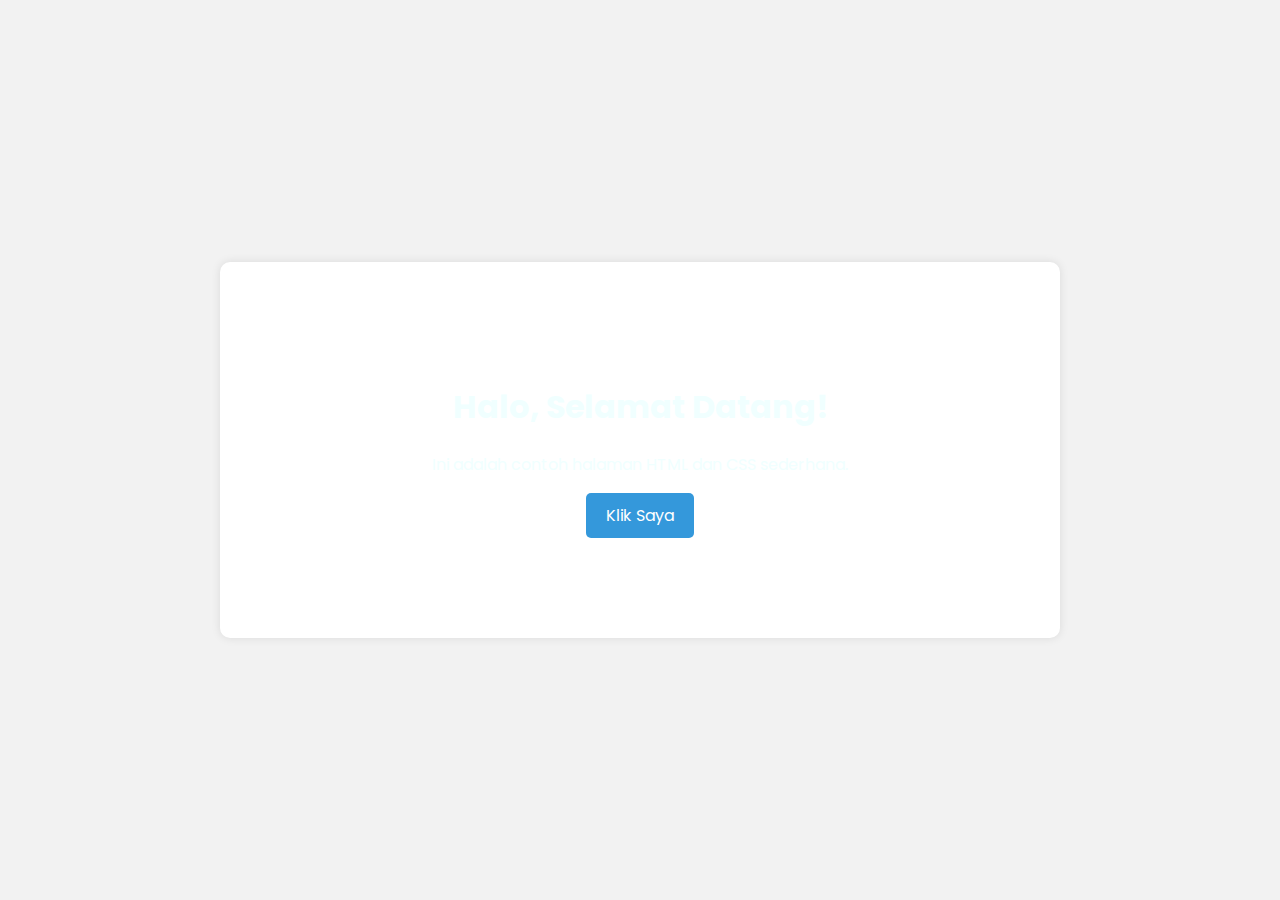
<file: Index.html>
<!DOCTYPE html>
<html lang="id">
<head>
  <meta charset="UTF-8">
  <meta name="viewport" content="width=device-width, initial-scale=1.0">
  <title>Halaman Sederhana</title>
  <link rel="stylesheet" href="style.css">
  <style>
    body {
  font-family: Arial, sans-serif;
  background-color: #f2f2f2;
  margin: 0;
  padding: 0;
}

.container {
  text-align: center;
  padding: 100px;
  background-color: white;
  margin: 50px auto;
  width: 50%;
  border-radius: 10px;
  box-shadow: 0 0 10px rgba(0, 0, 0, 0.1);
}

button {
  padding: 10px 20px;
  background-color: #3498db;
  border: none;
  color: white;
  border-radius: 5px;
  cursor: pointer;
  font-size: 16px;
}

button:hover {
  background-color: #2980b9;
}
  </style>
</head>
<body>
  <div class="container">
    <h1>Halo, Selamat Datang!</h1>
    <p>Ini adalah contoh halaman HTML dan CSS sederhana.</p>
    <button>Klik Saya</button>
  </div>
</body>
</html>
</file>
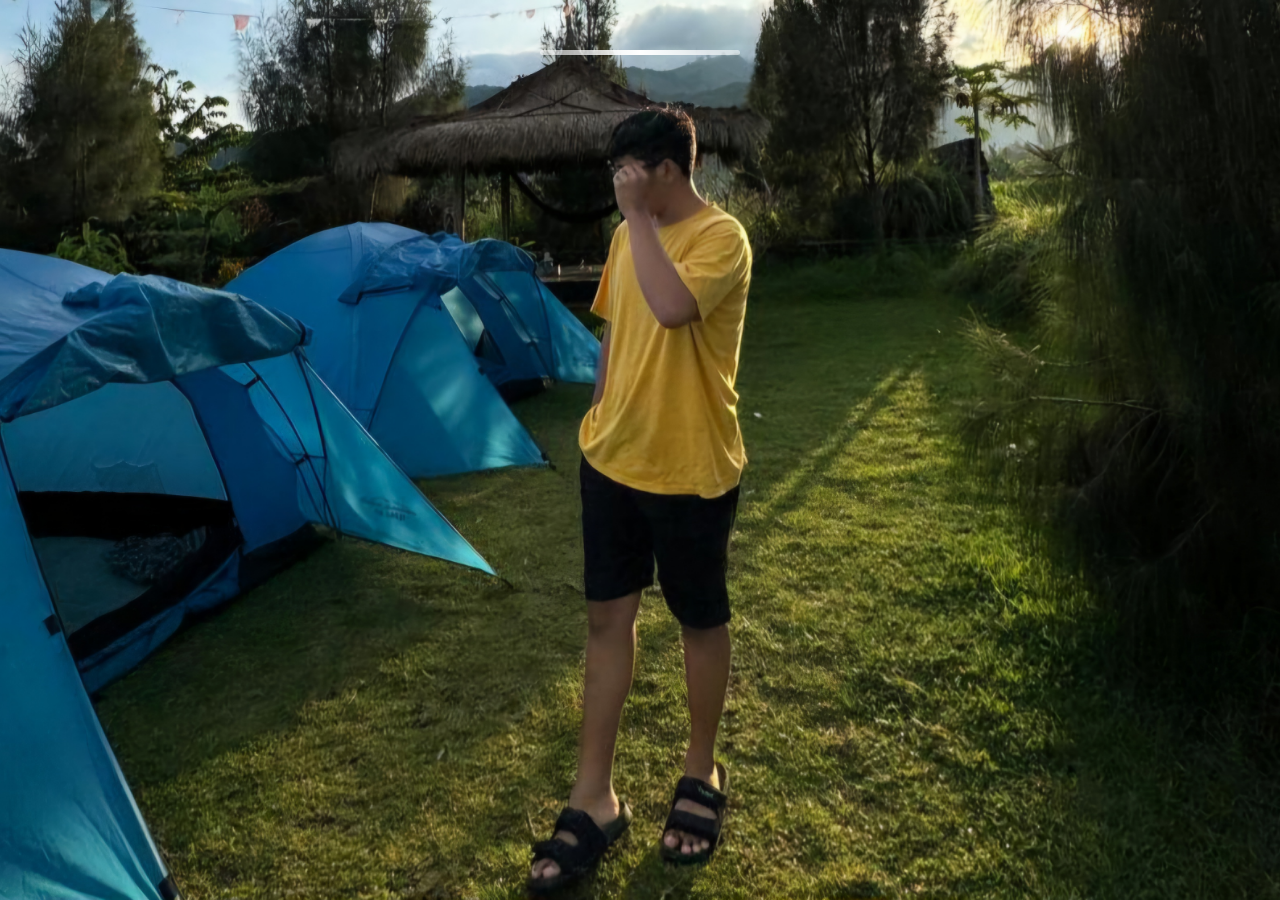
<file: birthday.html>
<!DOCTYPE html>
<html lang="en">
<head>
    <meta charset="UTF-8">
    <meta name="viewport" content="width=device-width, initial-scale=1.0">
    <title>Happy Birthday Andong!</title>
    <style>
        body {
            font-family: 'Arial', sans-serif;
            text-align: center;
            background: url('background.jpg') no-repeat center center fixed; /* Ganti URL_GAMBAR_KAMU dengan URL gambar kamu */
            background-size: cover;
            color: #fff;
            overflow: hidden;
            margin: 0;
        }

        .container {
            margin-top: 50px;
            position: relative;
            z-index: 1; /* Menempatkan konten di atas background */
        }

        .loading-bar {
            width: 200px;
            height: 5px;
            background: rgba(255, 255, 255, 0.5);
            margin: 0 auto;
            position: relative;
            margin-bottom: 50px;
            border-radius: 5px;
        }

        .loading-bar::after {
            content: '';
            position: absolute;
            top: 0;
            left: 0;
            width: 100%;
            height: 100%;
            background: linear-gradient(90deg, rgba(255,255,255,0) 0%, rgba(255,255,255,1) 50%, rgba(255,255,255,0) 100%);
            animation: load 3s forwards;
        }

        .cake {
            width: 0;
            height: 0;
            background-color: #ffcc99;
            border-radius: 0 0 50px 50px;
            margin: 0 auto;
            position: relative;
            opacity: 0;
            transition: width 1.5s ease-out, height 1.5s ease-out, opacity 1.5s ease-out;
        }

        .cake:before {
            content: '';
            width: 0;
            height: 0;
            background-color: #ff9966;
            border-radius: 50% 50% 0 0;
            position: absolute;
            top: -50px;
            left: 50%;
            transform: translateX(-50%);
            transition: width 1.5s ease-out, height 1.5s ease-out;
        }

        .candle {
            width: 10px;
            height: 60px;
            background-color: yellow;
            position: absolute;
            top: -60px;
            left: 50%;
            margin-left: -5px;
            border-radius: 5px;
            opacity: 0;
            transition: opacity 2s ease-out;
        }

        .flame {
            width: 10px;
            height: 20px;
            background-color: orange;
            position: absolute;
            top: -20px;
            left: 0;
            border-radius: 50%;
            animation: flicker 0.2s infinite alternate;
            opacity: 0;
            transition: opacity 2s ease-out;
        }

        h1 {
            font-size: 3rem;
            margin: 20px 0;
            opacity: 0;
            animation: revealText 3s 3.5s forwards ease-in-out;
            background: linear-gradient(to right, #ffcc00, #ff6600);
            background-clip: text;
            -webkit-background-clip: text;
            color: transparent;
        }

        p {
            font-size: 1.5rem;
            opacity: 0;
            animation: revealText 3s 4.5s forwards ease-in-out;
            color: #ffcc99;
        }

        .confetti {
            position: absolute;
            width: 10px;
            height: 10px;
            background-color: #ff6666;
            animation: fall 3s ease-in-out infinite;
            opacity: 0;
        }

        @keyframes flicker {
            0% { transform: scale(1); }
            50% { transform: scale(1.2); }
            100% { transform: scale(1); }
        }

        @keyframes load {
            0% { left: -200px; }
            100% { left: 100%; }
        }

        @keyframes revealText {
            0% { opacity: 0; transform: translateY(-20px); }
            100% { opacity: 1; transform: translateY(0); }
        }

        @keyframes fall {
            0% {
                transform: translateY(0);
                opacity: 1;
            }
            100% {
                transform: translateY(500px) rotate(360deg);
                opacity: 0;
            }
        }

        .visible {
            width: 200px;
            height: 300px;
            opacity: 1;
        }

        .visible:before {
            width: 180px;
            height: 50px;
        }

        .visible .candle, .visible .flame {
            opacity: 1;
        }
    </style>
</head>
<body>
    <div class="container">
        <div class="loading-bar"></div>
        <div class="cake" id="cake">
            <div class="candle">
                <div class="flame"></div>
            </div>
        </div>
        <h1>HBD for Me:)</h1>
        <p>Happy Birthday For Me</p>

        <div class="confetti" style="top: 0; left: 20%;"></div>
        <div class="confetti" style="top: 0; left: 50%; background-color: #66ff66;"></div>
        <div class="confetti" style="top: 0; left: 80%; background-color: #6666ff;"></div>
    </div>

    <script>
        setTimeout(function() {
            document.getElementById("cake").classList.add("visible");
        }, 3000);

        setTimeout(function() {
            const confetti = document.querySelectorAll('.confetti');
            confetti.forEach((element, index) => {
                element.style.animationDelay = `${index * 0.5}s`;
                element.style.opacity = '1';
            });
        }, 4500);
    </script>
</body>
</html>
</file>
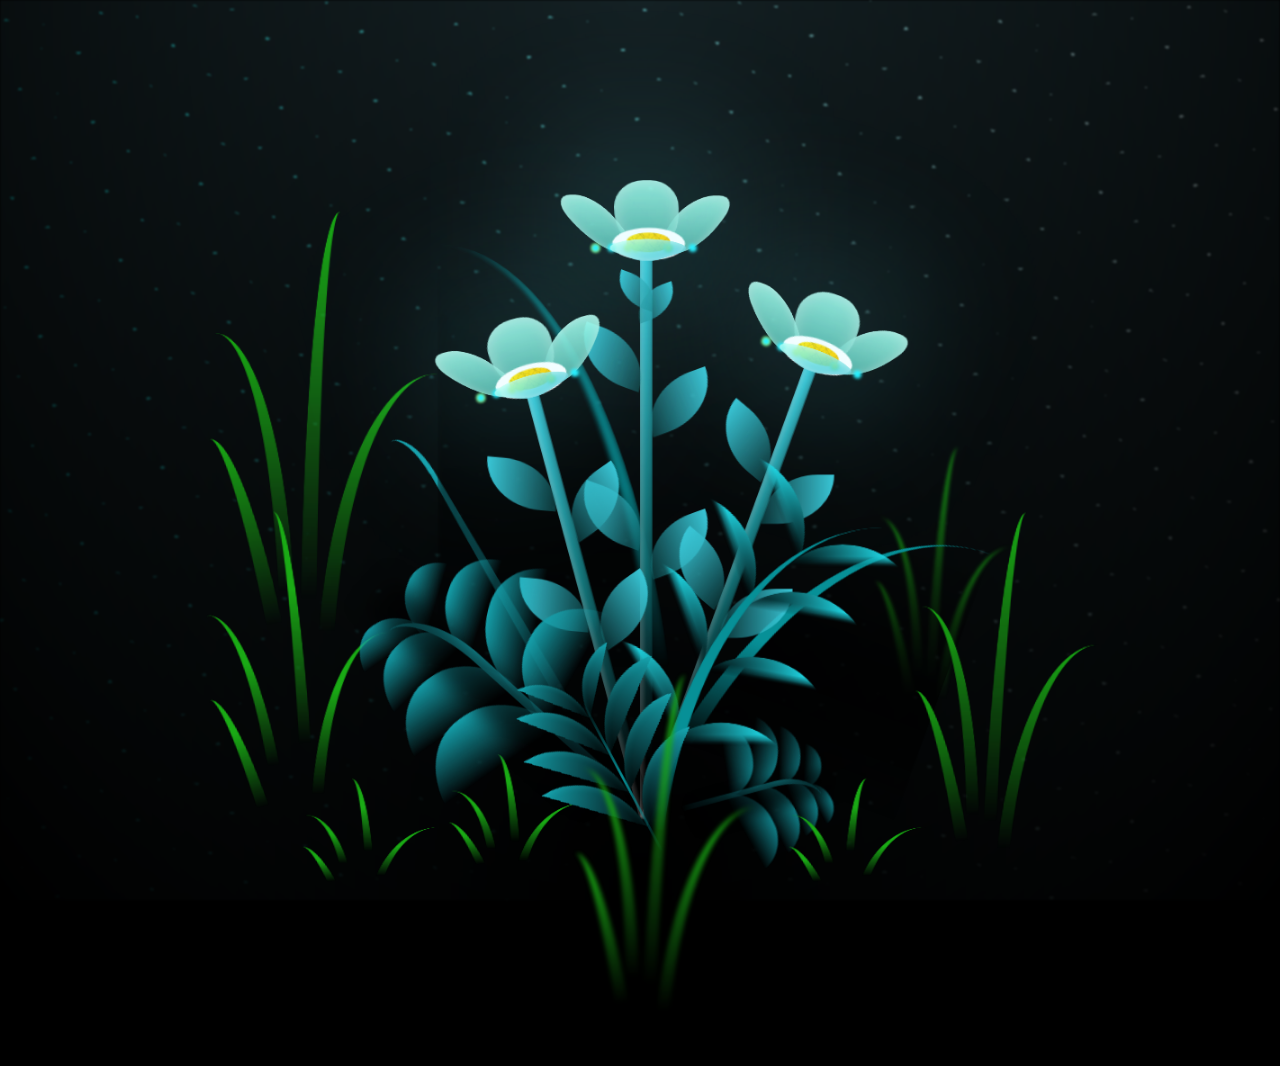
<file: flower.html>
<!DOCTYPE html>
<html lang="en">
<head>
    <meta charset="UTF-8">
    <meta http-equiv="X-UA-Compatible" content="IE=edge">
    <meta name="viewport" content="width=device-width, initial-scale=1.0">
    <link rel="stylesheet" href="main.css">
    <link rel="icon" href="flowers.png" type="image/x-icon">
    <title>flowers</title>
</head>
<body class="container">
    <div class="night"></div>
    <div class="flowers">
      <div class="flower flower--1">
        <div class="flower__leafs flower__leafs--1">
          <div class="flower__leaf flower__leaf--1"></div>
          <div class="flower__leaf flower__leaf--2"></div>
          <div class="flower__leaf flower__leaf--3"></div>
          <div class="flower__leaf flower__leaf--4"></div>
          <div class="flower__white-circle"></div>
  
          <div class="flower__light flower__light--1"></div>
          <div class="flower__light flower__light--2"></div>
          <div class="flower__light flower__light--3"></div>
          <div class="flower__light flower__light--4"></div>
          <div class="flower__light flower__light--5"></div>
          <div class="flower__light flower__light--6"></div>
          <div class="flower__light flower__light--7"></div>
          <div class="flower__light flower__light--8"></div>
  
        </div>
        <div class="flower__line">
          <div class="flower__line__leaf flower__line__leaf--1"></div>
          <div class="flower__line__leaf flower__line__leaf--2"></div>
          <div class="flower__line__leaf flower__line__leaf--3"></div>
          <div class="flower__line__leaf flower__line__leaf--4"></div>
          <div class="flower__line__leaf flower__line__leaf--5"></div>
          <div class="flower__line__leaf flower__line__leaf--6"></div>
        </div>
      </div>
  
      <div class="flower flower--2">
        <div class="flower__leafs flower__leafs--2">
          <div class="flower__leaf flower__leaf--1"></div>
          <div class="flower__leaf flower__leaf--2"></div>
          <div class="flower__leaf flower__leaf--3"></div>
          <div class="flower__leaf flower__leaf--4"></div>
          <div class="flower__white-circle"></div>
  
          <div class="flower__light flower__light--1"></div>
          <div class="flower__light flower__light--2"></div>
          <div class="flower__light flower__light--3"></div>
          <div class="flower__light flower__light--4"></div>
          <div class="flower__light flower__light--5"></div>
          <div class="flower__light flower__light--6"></div>
          <div class="flower__light flower__light--7"></div>
          <div class="flower__light flower__light--8"></div>
  
        </div>
        <div class="flower__line">
          <div class="flower__line__leaf flower__line__leaf--1"></div>
          <div class="flower__line__leaf flower__line__leaf--2"></div>
          <div class="flower__line__leaf flower__line__leaf--3"></div>
          <div class="flower__line__leaf flower__line__leaf--4"></div>
        </div>
      </div>
  
      <div class="flower flower--3">
        <div class="flower__leafs flower__leafs--3">
          <div class="flower__leaf flower__leaf--1"></div>
          <div class="flower__leaf flower__leaf--2"></div>
          <div class="flower__leaf flower__leaf--3"></div>
          <div class="flower__leaf flower__leaf--4"></div>
          <div class="flower__white-circle"></div>
  
          <div class="flower__light flower__light--1"></div>
          <div class="flower__light flower__light--2"></div>
          <div class="flower__light flower__light--3"></div>
          <div class="flower__light flower__light--4"></div>
          <div class="flower__light flower__light--5"></div>
          <div class="flower__light flower__light--6"></div>
          <div class="flower__light flower__light--7"></div>
          <div class="flower__light flower__light--8"></div>
  
        </div>
        <div class="flower__line">
          <div class="flower__line__leaf flower__line__leaf--1"></div>
          <div class="flower__line__leaf flower__line__leaf--2"></div>
          <div class="flower__line__leaf flower__line__leaf--3"></div>
          <div class="flower__line__leaf flower__line__leaf--4"></div>
        </div>
      </div>
  
      <div class="grow-ans" style="--d:1.2s">
        <div class="flower__g-long">
          <div class="flower__g-long__top"></div>
          <div class="flower__g-long__bottom"></div>
        </div>
      </div>
  
      <div class="growing-grass">
        <div class="flower__grass flower__grass--1">
          <div class="flower__grass--top"></div>
          <div class="flower__grass--bottom"></div>
          <div class="flower__grass__leaf flower__grass__leaf--1"></div>
          <div class="flower__grass__leaf flower__grass__leaf--2"></div>
          <div class="flower__grass__leaf flower__grass__leaf--3"></div>
          <div class="flower__grass__leaf flower__grass__leaf--4"></div>
          <div class="flower__grass__leaf flower__grass__leaf--5"></div>
          <div class="flower__grass__leaf flower__grass__leaf--6"></div>
          <div class="flower__grass__leaf flower__grass__leaf--7"></div>
          <div class="flower__grass__leaf flower__grass__leaf--8"></div>
          <div class="flower__grass__overlay"></div>
        </div>
      </div>
  
      <div class="growing-grass">
        <div class="flower__grass flower__grass--2">
          <div class="flower__grass--top"></div>
          <div class="flower__grass--bottom"></div>
          <div class="flower__grass__leaf flower__grass__leaf--1"></div>
          <div class="flower__grass__leaf flower__grass__leaf--2"></div>
          <div class="flower__grass__leaf flower__grass__leaf--3"></div>
          <div class="flower__grass__leaf flower__grass__leaf--4"></div>
          <div class="flower__grass__leaf flower__grass__leaf--5"></div>
          <div class="flower__grass__leaf flower__grass__leaf--6"></div>
          <div class="flower__grass__leaf flower__grass__leaf--7"></div>
          <div class="flower__grass__leaf flower__grass__leaf--8"></div>
          <div class="flower__grass__overlay"></div>
        </div>
      </div>
  
      <div class="grow-ans" style="--d:2.4s">
        <div class="flower__g-right flower__g-right--1">
          <div class="leaf"></div>
        </div>
      </div>
  
      <div class="grow-ans" style="--d:2.8s">
        <div class="flower__g-right flower__g-right--2">
          <div class="leaf"></div>
        </div>
      </div>
  
      <div class="grow-ans" style="--d:2.8s">
        <div class="flower__g-front">
          <div class="flower__g-front__leaf-wrapper flower__g-front__leaf-wrapper--1">
            <div class="flower__g-front__leaf"></div>
          </div>
          <div class="flower__g-front__leaf-wrapper flower__g-front__leaf-wrapper--2">
            <div class="flower__g-front__leaf"></div>
          </div>
          <div class="flower__g-front__leaf-wrapper flower__g-front__leaf-wrapper--3">
            <div class="flower__g-front__leaf"></div>
          </div>
          <div class="flower__g-front__leaf-wrapper flower__g-front__leaf-wrapper--4">
            <div class="flower__g-front__leaf"></div>
          </div>
          <div class="flower__g-front__leaf-wrapper flower__g-front__leaf-wrapper--5">
            <div class="flower__g-front__leaf"></div>
          </div>
          <div class="flower__g-front__leaf-wrapper flower__g-front__leaf-wrapper--6">
            <div class="flower__g-front__leaf"></div>
          </div>
          <div class="flower__g-front__leaf-wrapper flower__g-front__leaf-wrapper--7">
            <div class="flower__g-front__leaf"></div>
          </div>
          <div class="flower__g-front__leaf-wrapper flower__g-front__leaf-wrapper--8">
            <div class="flower__g-front__leaf"></div>
          </div>
          <div class="flower__g-front__line"></div>
        </div>
      </div>
  
      <div class="grow-ans" style="--d:3.2s">
        <div class="flower__g-fr">
          <div class="leaf"></div>
          <div class="flower__g-fr__leaf flower__g-fr__leaf--1"></div>
          <div class="flower__g-fr__leaf flower__g-fr__leaf--2"></div>
          <div class="flower__g-fr__leaf flower__g-fr__leaf--3"></div>
          <div class="flower__g-fr__leaf flower__g-fr__leaf--4"></div>
          <div class="flower__g-fr__leaf flower__g-fr__leaf--5"></div>
          <div class="flower__g-fr__leaf flower__g-fr__leaf--6"></div>
          <div class="flower__g-fr__leaf flower__g-fr__leaf--7"></div>
          <div class="flower__g-fr__leaf flower__g-fr__leaf--8"></div>
        </div>
      </div>
  
      <div class="long-g long-g--0">
        <div class="grow-ans" style="--d:3s">
          <div class="leaf leaf--0"></div>
        </div>
        <div class="grow-ans" style="--d:2.2s">
          <div class="leaf leaf--1"></div>
        </div>
        <div class="grow-ans" style="--d:3.4s">
          <div class="leaf leaf--2"></div>
        </div>
        <div class="grow-ans" style="--d:3.6s">
          <div class="leaf leaf--3"></div>
        </div>
      </div>
  
      <div class="long-g long-g--1">
        <div class="grow-ans" style="--d:3.6s">
          <div class="leaf leaf--0"></div>
        </div>
        <div class="grow-ans" style="--d:3.8s">
          <div class="leaf leaf--1"></div>
        </div>
        <div class="grow-ans" style="--d:4s">
          <div class="leaf leaf--2"></div>
        </div>
        <div class="grow-ans" style="--d:4.2s">
          <div class="leaf leaf--3"></div>
        </div>
      </div>
  
      <div class="long-g long-g--2">
        <div class="grow-ans" style="--d:4s">
          <div class="leaf leaf--0"></div>
        </div>
        <div class="grow-ans" style="--d:4.2s">
          <div class="leaf leaf--1"></div>
        </div>
        <div class="grow-ans" style="--d:4.4s">
          <div class="leaf leaf--2"></div>
        </div>
        <div class="grow-ans" style="--d:4.6s">
          <div class="leaf leaf--3"></div>
        </div>
      </div>
  
      <div class="long-g long-g--3">
        <div class="grow-ans" style="--d:4s">
          <div class="leaf leaf--0"></div>
        </div>
        <div class="grow-ans" style="--d:4.2s">
          <div class="leaf leaf--1"></div>
        </div>
        <div class="grow-ans" style="--d:3s">
          <div class="leaf leaf--2"></div>
        </div>
        <div class="grow-ans" style="--d:3.6s">
          <div class="leaf leaf--3"></div>
        </div>
      </div>
  
      <div class="long-g long-g--4">
        <div class="grow-ans" style="--d:4s">
          <div class="leaf leaf--0"></div>
        </div>
        <div class="grow-ans" style="--d:4.2s">
          <div class="leaf leaf--1"></div>
        </div>
        <div class="grow-ans" style="--d:3s">
          <div class="leaf leaf--2"></div>
        </div>
        <div class="grow-ans" style="--d:3.6s">
          <div class="leaf leaf--3"></div>
        </div>
      </div>
  
      <div class="long-g long-g--5">
        <div class="grow-ans" style="--d:4s">
          <div class="leaf leaf--0"></div>
        </div>
        <div class="grow-ans" style="--d:4.2s">
          <div class="leaf leaf--1"></div>
        </div>
        <div class="grow-ans" style="--d:3s">
          <div class="leaf leaf--2"></div>
        </div>
        <div class="grow-ans" style="--d:3.6s">
          <div class="leaf leaf--3"></div>
        </div>
      </div>
  
      <div class="long-g long-g--6">
        <div class="grow-ans" style="--d:4.2s">
          <div class="leaf leaf--0"></div>
        </div>
        <div class="grow-ans" style="--d:4.4s">
          <div class="leaf leaf--1"></div>
        </div>
        <div class="grow-ans" style="--d:4.6s">
          <div class="leaf leaf--2"></div>
        </div>
        <div class="grow-ans" style="--d:4.8s">
          <div class="leaf leaf--3"></div>
        </div>
      </div>
  
      <div class="long-g long-g--7">
        <div class="grow-ans" style="--d:3s">
          <div class="leaf leaf--0"></div>
        </div>
        <div class="grow-ans" style="--d:3.2s">
          <div class="leaf leaf--1"></div>
        </div>
        <div class="grow-ans" style="--d:3.5s">
          <div class="leaf leaf--2"></div>
        </div>
        <div class="grow-ans" style="--d:3.6s">
          <div class="leaf leaf--3"></div>
        </div>
      </div>
    </div>

<audio autoplay>
  <source src="flowers.mp3" type="audio/mp3"/>
</audio>
    <script src="main.js"></script>
  </body>
</html>
</file>
<file: style.css>
@import url('https://fonts.googleapis.com/css2?family=Poppins:ital,wght@0,500;1,900&display=swap');
*{
    font-family: 'Poppins',cursive;
}
body{
    color: azure;
    width: 100%;
    height: 100vh;
    display: flex;
    flex-direction: column;
    align-items: center;
    justify-content: center;
    background-color: black;
}
.greetings{
    font-size: 5rem;
    font-weight: 900;
}
.greetings > span{
    animation: glow 2.5s ease-in-out infinite;
}
@keyframes glow{
    0%, 100%{
        color: #ff00aa;
        text-shadow: 0 0 12px crimson, 0 0 50px crimson, 0 0 100px crimson;
    }
    10%, 90%{
        color: #111;
        text-shadow: none;
    }
}

.greetings > span:nth-child(2){
    animation-delay: 0.2s ;
}
.greetings > span:nth-child(3){
    animation-delay: 0.4s ;
}
.greetings > span:nth-child(4){
    animation-delay: 0.6s;
}
.greetings > span:nth-child(5){
    animation-delay: 0.8s;
}
.greetings > span:nth-child(6){
    animation-delay: 1s;
}
.greetings > span:nth-child(7){
    animation-delay: 1.2s;
}
.greetings > span:nth-child(8){
    animation-delay: 1.4s;
}
.greetings > span:nth-child(9){
    animation-delay: 1.6s;
}
.greetings > span:nth-child(10){
    animation-delay: 1.8s;
}
.greetings > span:nth-child(11){
    animation-delay: 2s;
}
.greetings > span:nth-child(12){
    animation-delay: 2.2s;
}


.description{
    font-size: 1.5rem;
    margin-bottom: 20px;
}

.button a{
    text-decoration: none;
    font-size: 1rem;
    color: #111;
}

@media screen and (max-width:574px){
    .greetings{
        display: block;
        font-size: 3rem;
        font-weight: 500;
        text-align: center;
    }
    .description{
        font-size: 1rem;
    }
    
    .button a{
        font-size: .5rem;
    }
}

.description .nama {
    align-items: center;
}
</file>
<file: main.css>
*,
*::after,
*::before {
  padding: 0;
  margin: 0;
  box-sizing: border-box;
}

:root {
  --dark-color: #000;
}

body {
  display: flex;
  align-items: flex-end;
  justify-content: center;
  min-height: 100vh;
  background-color: var(--dark-color);
  overflow: hidden;
  perspective: 1000px;
}

.night {
  position: fixed;
  left: 50%;
  top: 0;
  transform: translateX(-50%);
  width: 100%;
  height: 100%;
  filter: blur(0.1vmin);
  background-image: radial-gradient(ellipse at top, transparent 0%, var(--dark-color)), radial-gradient(ellipse at bottom, var(--dark-color), rgba(145, 233, 255, 0.2)), repeating-linear-gradient(220deg, rgb(0, 0, 0) 0px, rgb(0, 0, 0) 19px, transparent 19px, transparent 22px), repeating-linear-gradient(189deg, rgb(0, 0, 0) 0px, rgb(0, 0, 0) 19px, transparent 19px, transparent 22px), repeating-linear-gradient(148deg, rgb(0, 0, 0) 0px, rgb(0, 0, 0) 19px, transparent 19px, transparent 22px), linear-gradient(90deg, rgb(0, 255, 250), rgb(240, 240, 240));
}

.flowers {
  position: relative;
  transform: scale(0.9);
}

.flower {
  position: absolute;
  bottom: 10vmin;
  transform-origin: bottom center;
  z-index: 10;
  --fl-speed: 0.8s;
}
.flower--1 {
  -webkit-animation: moving-flower-1 4s linear infinite;
          animation: moving-flower-1 4s linear infinite;
}
.flower--1 .flower__line {
  height: 70vmin;
  -webkit-animation-delay: 0.3s;
          animation-delay: 0.3s;
}
.flower--1 .flower__line__leaf--1 {
  -webkit-animation: blooming-leaf-right var(--fl-speed) 1.6s backwards;
          animation: blooming-leaf-right var(--fl-speed) 1.6s backwards;
}
.flower--1 .flower__line__leaf--2 {
  -webkit-animation: blooming-leaf-right var(--fl-speed) 1.4s backwards;
          animation: blooming-leaf-right var(--fl-speed) 1.4s backwards;
}
.flower--1 .flower__line__leaf--3 {
  -webkit-animation: blooming-leaf-left var(--fl-speed) 1.2s backwards;
          animation: blooming-leaf-left var(--fl-speed) 1.2s backwards;
}
.flower--1 .flower__line__leaf--4 {
  -webkit-animation: blooming-leaf-left var(--fl-speed) 1s backwards;
          animation: blooming-leaf-left var(--fl-speed) 1s backwards;
}
.flower--1 .flower__line__leaf--5 {
  -webkit-animation: blooming-leaf-right var(--fl-speed) 1.8s backwards;
          animation: blooming-leaf-right var(--fl-speed) 1.8s backwards;
}
.flower--1 .flower__line__leaf--6 {
  -webkit-animation: blooming-leaf-left var(--fl-speed) 2s backwards;
          animation: blooming-leaf-left var(--fl-speed) 2s backwards;
}
.flower--2 {
  left: 50%;
  transform: rotate(20deg);
  -webkit-animation: moving-flower-2 4s linear infinite;
          animation: moving-flower-2 4s linear infinite;
}
.flower--2 .flower__line {
  height: 60vmin;
  -webkit-animation-delay: 0.6s;
          animation-delay: 0.6s;
}
.flower--2 .flower__line__leaf--1 {
  -webkit-animation: blooming-leaf-right var(--fl-speed) 1.9s backwards;
          animation: blooming-leaf-right var(--fl-speed) 1.9s backwards;
}
.flower--2 .flower__line__leaf--2 {
  -webkit-animation: blooming-leaf-right var(--fl-speed) 1.7s backwards;
          animation: blooming-leaf-right var(--fl-speed) 1.7s backwards;
}
.flower--2 .flower__line__leaf--3 {
  -webkit-animation: blooming-leaf-left var(--fl-speed) 1.5s backwards;
          animation: blooming-leaf-left var(--fl-speed) 1.5s backwards;
}
.flower--2 .flower__line__leaf--4 {
  -webkit-animation: blooming-leaf-left var(--fl-speed) 1.3s backwards;
          animation: blooming-leaf-left var(--fl-speed) 1.3s backwards;
}
.flower--3 {
  left: 50%;
  transform: rotate(-15deg);
  -webkit-animation: moving-flower-3 4s linear infinite;
          animation: moving-flower-3 4s linear infinite;
}
.flower--3 .flower__line {
  -webkit-animation-delay: 0.9s;
          animation-delay: 0.9s;
}
.flower--3 .flower__line__leaf--1 {
  -webkit-animation: blooming-leaf-right var(--fl-speed) 2.5s backwards;
          animation: blooming-leaf-right var(--fl-speed) 2.5s backwards;
}
.flower--3 .flower__line__leaf--2 {
  -webkit-animation: blooming-leaf-right var(--fl-speed) 2.3s backwards;
          animation: blooming-leaf-right var(--fl-speed) 2.3s backwards;
}
.flower--3 .flower__line__leaf--3 {
  -webkit-animation: blooming-leaf-left var(--fl-speed) 2.1s backwards;
          animation: blooming-leaf-left var(--fl-speed) 2.1s backwards;
}
.flower--3 .flower__line__leaf--4 {
  -webkit-animation: blooming-leaf-left var(--fl-speed) 1.9s backwards;
          animation: blooming-leaf-left var(--fl-speed) 1.9s backwards;
}
.flower__leafs {
  position: relative;
  -webkit-animation: blooming-flower 2s backwards;
          animation: blooming-flower 2s backwards;
}
.flower__leafs--1 {
  -webkit-animation-delay: 1.1s;
          animation-delay: 1.1s;
}
.flower__leafs--2 {
  -webkit-animation-delay: 1.4s;
          animation-delay: 1.4s;
}
.flower__leafs--3 {
  -webkit-animation-delay: 1.7s;
          animation-delay: 1.7s;
}
.flower__leafs::after {
  content: "";
  position: absolute;
  left: 0;
  top: 0;
  transform: translate(-50%, -100%);
  width: 8vmin;
  height: 8vmin;
  background-color: #6bf0ff;
  filter: blur(10vmin);
}
.flower__leaf {
  position: absolute;
  bottom: 0;
  left: 50%;
  width: 8vmin;
  height: 11vmin;
  border-radius: 51% 49% 47% 53%/44% 45% 55% 69%;
  background-color: #a7ffee;
  background-image: linear-gradient(to top, #54b8aa, #a7ffee);
  transform-origin: bottom center;
  opacity: 0.9;
  box-shadow: inset 0 0 2vmin rgba(255, 255, 255, 0.5);
}
.flower__leaf--1 {
  transform: translate(-10%, 1%) rotateY(40deg) rotateX(-50deg);
}
.flower__leaf--2 {
  transform: translate(-50%, -4%) rotateX(40deg);
}
.flower__leaf--3 {
  transform: translate(-90%, 0%) rotateY(45deg) rotateX(50deg);
}
.flower__leaf--4 {
  width: 8vmin;
  height: 8vmin;
  transform-origin: bottom left;
  border-radius: 4vmin 10vmin 4vmin 4vmin;
  transform: translate(0%, 18%) rotateX(70deg) rotate(-43deg);
  background-image: linear-gradient(to top, #39c6d6, #a7ffee);
  z-index: 1;
  opacity: 0.8;
}
.flower__white-circle {
  position: absolute;
  left: -3.5vmin;
  top: -3vmin;
  width: 9vmin;
  height: 4vmin;
  border-radius: 50%;
  background-color: #fff;
}
.flower__white-circle::after {
  content: "";
  position: absolute;
  left: 50%;
  top: 45%;
  transform: translate(-50%, -50%);
  width: 60%;
  height: 60%;
  border-radius: inherit;
  background-image: repeating-linear-gradient(135deg, rgba(0, 0, 0, 0.03) 0px, rgba(0, 0, 0, 0.03) 1px, transparent 1px, transparent 12px), repeating-linear-gradient(45deg, rgba(0, 0, 0, 0.03) 0px, rgba(0, 0, 0, 0.03) 1px, transparent 1px, transparent 12px), repeating-linear-gradient(67.5deg, rgba(0, 0, 0, 0.03) 0px, rgba(0, 0, 0, 0.03) 1px, transparent 1px, transparent 12px), repeating-linear-gradient(135deg, rgba(0, 0, 0, 0.03) 0px, rgba(0, 0, 0, 0.03) 1px, transparent 1px, transparent 12px), repeating-linear-gradient(45deg, rgba(0, 0, 0, 0.03) 0px, rgba(0, 0, 0, 0.03) 1px, transparent 1px, transparent 12px), repeating-linear-gradient(112.5deg, rgba(0, 0, 0, 0.03) 0px, rgba(0, 0, 0, 0.03) 1px, transparent 1px, transparent 12px), repeating-linear-gradient(112.5deg, rgba(0, 0, 0, 0.03) 0px, rgba(0, 0, 0, 0.03) 1px, transparent 1px, transparent 12px), repeating-linear-gradient(45deg, rgba(0, 0, 0, 0.03) 0px, rgba(0, 0, 0, 0.03) 1px, transparent 1px, transparent 12px), repeating-linear-gradient(22.5deg, rgba(0, 0, 0, 0.03) 0px, rgba(0, 0, 0, 0.03) 1px, transparent 1px, transparent 12px), repeating-linear-gradient(45deg, rgba(0, 0, 0, 0.03) 0px, rgba(0, 0, 0, 0.03) 1px, transparent 1px, transparent 12px), repeating-linear-gradient(22.5deg, rgba(0, 0, 0, 0.03) 0px, rgba(0, 0, 0, 0.03) 1px, transparent 1px, transparent 12px), repeating-linear-gradient(135deg, rgba(0, 0, 0, 0.03) 0px, rgba(0, 0, 0, 0.03) 1px, transparent 1px, transparent 12px), repeating-linear-gradient(157.5deg, rgba(0, 0, 0, 0.03) 0px, rgba(0, 0, 0, 0.03) 1px, transparent 1px, transparent 12px), repeating-linear-gradient(67.5deg, rgba(0, 0, 0, 0.03) 0px, rgba(0, 0, 0, 0.03) 1px, transparent 1px, transparent 12px), repeating-linear-gradient(67.5deg, rgba(0, 0, 0, 0.03) 0px, rgba(0, 0, 0, 0.03) 1px, transparent 1px, transparent 12px), linear-gradient(90deg, rgb(255, 235, 18), rgb(255, 206, 0));
}
.flower__line {
  height: 55vmin;
  width: 1.5vmin;
  background-image: linear-gradient(to left, rgba(0, 0, 0, 0.2), transparent, rgba(255, 255, 255, 0.2)), linear-gradient(to top, transparent 10%, #14757a, #39c6d6);
  box-shadow: inset 0 0 2px rgba(0, 0, 0, 0.5);
  -webkit-animation: grow-flower-tree 4s backwards;
          animation: grow-flower-tree 4s backwards;
}
.flower__line__leaf {
  --w: 7vmin;
  --h: calc(var(--w) + 2vmin);
  position: absolute;
  top: 20%;
  left: 90%;
  width: var(--w);
  height: var(--h);
  border-top-right-radius: var(--h);
  border-bottom-left-radius: var(--h);
  background-image: linear-gradient(to top, rgba(20, 117, 122, 0.4), #39c6d6);
}
.flower__line__leaf--1 {
  transform: rotate(70deg) rotateY(30deg);
}
.flower__line__leaf--2 {
  top: 45%;
  transform: rotate(70deg) rotateY(30deg);
}
.flower__line__leaf--3, .flower__line__leaf--4, .flower__line__leaf--6 {
  border-top-right-radius: 0;
  border-bottom-left-radius: 0;
  border-top-left-radius: var(--h);
  border-bottom-right-radius: var(--h);
  left: -460%;
  top: 12%;
  transform: rotate(-70deg) rotateY(30deg);
}
.flower__line__leaf--4 {
  top: 40%;
}
.flower__line__leaf--5 {
  top: 0;
  transform-origin: left;
  transform: rotate(70deg) rotateY(30deg) scale(0.6);
}
.flower__line__leaf--6 {
  top: -2%;
  left: -450%;
  transform-origin: right;
  transform: rotate(-70deg) rotateY(30deg) scale(0.6);
}
.flower__light {
  position: absolute;
  bottom: 0vmin;
  width: 1vmin;
  height: 1vmin;
  background-color: rgb(255, 251, 0);
  border-radius: 50%;
  filter: blur(0.2vmin);
  -webkit-animation: light-ans 4s linear infinite backwards;
          animation: light-ans 4s linear infinite backwards;
}
.flower__light:nth-child(odd) {
  background-color: #23f0ff;
}
.flower__light--1 {
  left: -2vmin;
  -webkit-animation-delay: 1s;
          animation-delay: 1s;
}
.flower__light--2 {
  left: 3vmin;
  -webkit-animation-delay: 0.5s;
          animation-delay: 0.5s;
}
.flower__light--3 {
  left: -6vmin;
  -webkit-animation-delay: 0.3s;
          animation-delay: 0.3s;
}
.flower__light--4 {
  left: 6vmin;
  -webkit-animation-delay: 0.9s;
          animation-delay: 0.9s;
}
.flower__light--5 {
  left: -1vmin;
  -webkit-animation-delay: 1.5s;
          animation-delay: 1.5s;
}
.flower__light--6 {
  left: -4vmin;
  -webkit-animation-delay: 3s;
          animation-delay: 3s;
}
.flower__light--7 {
  left: 3vmin;
  -webkit-animation-delay: 2s;
          animation-delay: 2s;
}
.flower__light--8 {
  left: -6vmin;
  -webkit-animation-delay: 3.5s;
          animation-delay: 3.5s;
}
.flower__grass {
  --c: #159faa;
  --line-w: 1.5vmin;
  position: absolute;
  bottom: 12vmin;
  left: -7vmin;
  display: flex;
  flex-direction: column;
  align-items: flex-end;
  z-index: 20;
  transform-origin: bottom center;
  transform: rotate(-48deg) rotateY(40deg);
}
.flower__grass--1 {
  -webkit-animation: moving-grass 2s linear infinite;
          animation: moving-grass 2s linear infinite;
}
.flower__grass--2 {
  left: 2vmin;
  bottom: 10vmin;
  transform: scale(0.5) rotate(75deg) rotateX(10deg) rotateY(-200deg);
  opacity: 0.8;
  z-index: 0;
  -webkit-animation: moving-grass--2 1.5s linear infinite;
          animation: moving-grass--2 1.5s linear infinite;
}
.flower__grass--top {
  width: 7vmin;
  height: 10vmin;
  border-top-right-radius: 100%;
  border-right: var(--line-w) solid var(--c);
  transform-origin: bottom center;
  transform: rotate(-2deg);
}
.flower__grass--bottom {
  margin-top: -2px;
  width: var(--line-w);
  height: 25vmin;
  background-image: linear-gradient(to top, transparent, var(--c));
}
.flower__grass__leaf {
  --size: 10vmin;
  position: absolute;
  width: calc(var(--size) * 2.1);
  height: var(--size);
  border-top-left-radius: var(--size);
  border-top-right-radius: var(--size);
  background-image: linear-gradient(to top, transparent, transparent 30%, var(--c));
  z-index: 100;
}
.flower__grass__leaf--1 {
  top: -6%;
  left: 30%;
  --size: 6vmin;
  transform: rotate(-20deg);
  -webkit-animation: growing-grass-ans--1 2s 2.6s backwards;
          animation: growing-grass-ans--1 2s 2.6s backwards;
}
@-webkit-keyframes growing-grass-ans--1 {
  0% {
    transform-origin: bottom left;
    transform: rotate(-20deg) scale(0);
  }
}
@keyframes growing-grass-ans--1 {
  0% {
    transform-origin: bottom left;
    transform: rotate(-20deg) scale(0);
  }
}
.flower__grass__leaf--2 {
  top: -5%;
  left: -110%;
  --size: 6vmin;
  transform: rotate(10deg);
  -webkit-animation: growing-grass-ans--2 2s 2.4s linear backwards;
          animation: growing-grass-ans--2 2s 2.4s linear backwards;
}
@-webkit-keyframes growing-grass-ans--2 {
  0% {
    transform-origin: bottom right;
    transform: rotate(10deg) scale(0);
  }
}
@keyframes growing-grass-ans--2 {
  0% {
    transform-origin: bottom right;
    transform: rotate(10deg) scale(0);
  }
}
.flower__grass__leaf--3 {
  top: 5%;
  left: 60%;
  --size: 8vmin;
  transform: rotate(-18deg) rotateX(-20deg);
  -webkit-animation: growing-grass-ans--3 2s 2.2s linear backwards;
          animation: growing-grass-ans--3 2s 2.2s linear backwards;
}
@-webkit-keyframes growing-grass-ans--3 {
  0% {
    transform-origin: bottom left;
    transform: rotate(-18deg) rotateX(-20deg) scale(0);
  }
}
@keyframes growing-grass-ans--3 {
  0% {
    transform-origin: bottom left;
    transform: rotate(-18deg) rotateX(-20deg) scale(0);
  }
}
.flower__grass__leaf--4 {
  top: 6%;
  left: -135%;
  --size: 8vmin;
  transform: rotate(2deg);
  -webkit-animation: growing-grass-ans--4 2s 2s linear backwards;
          animation: growing-grass-ans--4 2s 2s linear backwards;
}
@-webkit-keyframes growing-grass-ans--4 {
  0% {
    transform-origin: bottom right;
    transform: rotate(2deg) scale(0);
  }
}
@keyframes growing-grass-ans--4 {
  0% {
    transform-origin: bottom right;
    transform: rotate(2deg) scale(0);
  }
}
.flower__grass__leaf--5 {
  top: 20%;
  left: 60%;
  --size: 10vmin;
  transform: rotate(-24deg) rotateX(-20deg);
  -webkit-animation: growing-grass-ans--5 2s 1.8s linear backwards;
          animation: growing-grass-ans--5 2s 1.8s linear backwards;
}
@-webkit-keyframes growing-grass-ans--5 {
  0% {
    transform-origin: bottom left;
    transform: rotate(-24deg) rotateX(-20deg) scale(0);
  }
}
@keyframes growing-grass-ans--5 {
  0% {
    transform-origin: bottom left;
    transform: rotate(-24deg) rotateX(-20deg) scale(0);
  }
}
.flower__grass__leaf--6 {
  top: 22%;
  left: -180%;
  --size: 10vmin;
  transform: rotate(10deg);
  -webkit-animation: growing-grass-ans--6 2s 1.6s linear backwards;
          animation: growing-grass-ans--6 2s 1.6s linear backwards;
}
@-webkit-keyframes growing-grass-ans--6 {
  0% {
    transform-origin: bottom right;
    transform: rotate(10deg) scale(0);
  }
}
@keyframes growing-grass-ans--6 {
  0% {
    transform-origin: bottom right;
    transform: rotate(10deg) scale(0);
  }
}
.flower__grass__leaf--7 {
  top: 39%;
  left: 70%;
  --size: 10vmin;
  transform: rotate(-10deg);
  -webkit-animation: growing-grass-ans--7 2s 1.4s linear backwards;
          animation: growing-grass-ans--7 2s 1.4s linear backwards;
}
@-webkit-keyframes growing-grass-ans--7 {
  0% {
    transform-origin: bottom left;
    transform: rotate(-10deg) scale(0);
  }
}
@keyframes growing-grass-ans--7 {
  0% {
    transform-origin: bottom left;
    transform: rotate(-10deg) scale(0);
  }
}
.flower__grass__leaf--8 {
  top: 40%;
  left: -215%;
  --size: 11vmin;
  transform: rotate(10deg);
  -webkit-animation: growing-grass-ans--8 2s 1.2s linear backwards;
          animation: growing-grass-ans--8 2s 1.2s linear backwards;
}
@-webkit-keyframes growing-grass-ans--8 {
  0% {
    transform-origin: bottom right;
    transform: rotate(10deg) scale(0);
  }
}
@keyframes growing-grass-ans--8 {
  0% {
    transform-origin: bottom right;
    transform: rotate(10deg) scale(0);
  }
}
.flower__grass__overlay {
  position: absolute;
  top: -10%;
  right: 0%;
  width: 100%;
  height: 100%;
  background-color: rgba(0, 0, 0, 0.6);
  filter: blur(1.5vmin);
  z-index: 100;
}
.flower__g-long {
  --w: 2vmin;
  --h: 6vmin;
  --c: #159faa;
  position: absolute;
  bottom: 10vmin;
  left: -3vmin;
  transform-origin: bottom center;
  transform: rotate(-30deg) rotateY(-20deg);
  display: flex;
  flex-direction: column;
  align-items: flex-end;
  -webkit-animation: flower-g-long-ans 3s linear infinite;
          animation: flower-g-long-ans 3s linear infinite;
}
@-webkit-keyframes flower-g-long-ans {
  0%, 100% {
    transform: rotate(-30deg) rotateY(-20deg);
  }
  50% {
    transform: rotate(-32deg) rotateY(-20deg);
  }
}
@keyframes flower-g-long-ans {
  0%, 100% {
    transform: rotate(-30deg) rotateY(-20deg);
  }
  50% {
    transform: rotate(-32deg) rotateY(-20deg);
  }
}
.flower__g-long__top {
  top: calc(var(--h) * -1);
  width: calc(var(--w) + 1vmin);
  height: var(--h);
  border-top-right-radius: 100%;
  border-right: 0.7vmin solid var(--c);
  transform: translate(-0.7vmin, 1vmin);
}
.flower__g-long__bottom {
  width: var(--w);
  height: 50vmin;
  transform-origin: bottom center;
  background-image: linear-gradient(to top, transparent 30%, var(--c));
  box-shadow: inset 0 0 2px rgba(0, 0, 0, 0.5);
  -webkit-clip-path: polygon(35% 0, 65% 1%, 100% 100%, 0% 100%);
          clip-path: polygon(35% 0, 65% 1%, 100% 100%, 0% 100%);
}
.flower__g-right {
  position: absolute;
  bottom: 6vmin;
  left: -2vmin;
  transform-origin: bottom left;
  transform: rotate(20deg);
}
.flower__g-right .leaf {
  width: 30vmin;
  height: 50vmin;
  border-top-left-radius: 100%;
  border-left: 2vmin solid #079097;
  background-image: linear-gradient(to bottom, transparent, var(--dark-color) 60%);
  -webkit-mask-image: linear-gradient(to top, transparent 30%, #079097 60%);
}
.flower__g-right--1 {
  -webkit-animation: flower-g-right-ans 2.5s linear infinite;
          animation: flower-g-right-ans 2.5s linear infinite;
}
.flower__g-right--2 {
  left: 5vmin;
  transform: rotateY(-180deg);
  -webkit-animation: flower-g-right-ans--2 3s linear infinite;
          animation: flower-g-right-ans--2 3s linear infinite;
}
.flower__g-right--2 .leaf {
  height: 75vmin;
  filter: blur(0.3vmin);
  opacity: 0.8;
}
@-webkit-keyframes flower-g-right-ans {
  0%, 100% {
    transform: rotate(20deg);
  }
  50% {
    transform: rotate(24deg) rotateX(-20deg);
  }
}
@keyframes flower-g-right-ans {
  0%, 100% {
    transform: rotate(20deg);
  }
  50% {
    transform: rotate(24deg) rotateX(-20deg);
  }
}
@-webkit-keyframes flower-g-right-ans--2 {
  0%, 100% {
    transform: rotateY(-180deg) rotate(0deg) rotateX(-20deg);
  }
  50% {
    transform: rotateY(-180deg) rotate(6deg) rotateX(-20deg);
  }
}
@keyframes flower-g-right-ans--2 {
  0%, 100% {
    transform: rotateY(-180deg) rotate(0deg) rotateX(-20deg);
  }
  50% {
    transform: rotateY(-180deg) rotate(6deg) rotateX(-20deg);
  }
}
.flower__g-front {
  position: absolute;
  bottom: 6vmin;
  left: 2.5vmin;
  z-index: 100;
  transform-origin: bottom center;
  transform: rotate(-28deg) rotateY(30deg) scale(1.04);
  -webkit-animation: flower__g-front-ans 2s linear infinite;
          animation: flower__g-front-ans 2s linear infinite;
}
@-webkit-keyframes flower__g-front-ans {
  0%, 100% {
    transform: rotate(-28deg) rotateY(30deg) scale(1.04);
  }
  50% {
    transform: rotate(-35deg) rotateY(40deg) scale(1.04);
  }
}
@keyframes flower__g-front-ans {
  0%, 100% {
    transform: rotate(-28deg) rotateY(30deg) scale(1.04);
  }
  50% {
    transform: rotate(-35deg) rotateY(40deg) scale(1.04);
  }
}
.flower__g-front__line {
  width: 0.3vmin;
  height: 20vmin;
  background-image: linear-gradient(to top, transparent, #079097, transparent 100%);
  position: relative;
}
.flower__g-front__leaf-wrapper {
  position: absolute;
  top: 0;
  left: 0;
  transform-origin: bottom left;
  transform: rotate(10deg);
}
.flower__g-front__leaf-wrapper:nth-child(even) {
  left: 0vmin;
  transform: rotateY(-180deg) rotate(5deg);
  -webkit-animation: flower__g-front__leaf-left-ans 1s ease-in backwards;
          animation: flower__g-front__leaf-left-ans 1s ease-in backwards;
}
.flower__g-front__leaf-wrapper:nth-child(odd) {
  -webkit-animation: flower__g-front__leaf-ans 1s ease-in backwards;
          animation: flower__g-front__leaf-ans 1s ease-in backwards;
}
.flower__g-front__leaf-wrapper--1 {
  top: -8vmin;
  transform: scale(0.7);
  -webkit-animation: flower__g-front__leaf-ans 1s 5.5s ease-in backwards !important;
          animation: flower__g-front__leaf-ans 1s 5.5s ease-in backwards !important;
}
.flower__g-front__leaf-wrapper--2 {
  top: -8vmin;
  transform: rotateY(-180deg) scale(0.7) !important;
  -webkit-animation: flower__g-front__leaf-left-ans-2 1s 4.6s ease-in backwards !important;
          animation: flower__g-front__leaf-left-ans-2 1s 4.6s ease-in backwards !important;
}
.flower__g-front__leaf-wrapper--3 {
  top: -3vmin;
  -webkit-animation: flower__g-front__leaf-ans 1s 4.6s ease-in backwards;
          animation: flower__g-front__leaf-ans 1s 4.6s ease-in backwards;
}
.flower__g-front__leaf-wrapper--4 {
  top: -3vmin;
  transform: rotateY(-180deg) scale(0.9) !important;
  -webkit-animation: flower__g-front__leaf-left-ans-2 1s 4.6s ease-in backwards !important;
          animation: flower__g-front__leaf-left-ans-2 1s 4.6s ease-in backwards !important;
}
@-webkit-keyframes flower__g-front__leaf-left-ans-2 {
  0% {
    transform: rotateY(-180deg) scale(0);
  }
}
@keyframes flower__g-front__leaf-left-ans-2 {
  0% {
    transform: rotateY(-180deg) scale(0);
  }
}
.flower__g-front__leaf-wrapper--5, .flower__g-front__leaf-wrapper--6 {
  top: 2vmin;
}
.flower__g-front__leaf-wrapper--7, .flower__g-front__leaf-wrapper--8 {
  top: 6.5vmin;
}
.flower__g-front__leaf-wrapper--2 {
  -webkit-animation-delay: 5.2s !important;
          animation-delay: 5.2s !important;
}
.flower__g-front__leaf-wrapper--3 {
  -webkit-animation-delay: 4.9s !important;
          animation-delay: 4.9s !important;
}
.flower__g-front__leaf-wrapper--5 {
  -webkit-animation-delay: 4.3s !important;
          animation-delay: 4.3s !important;
}
.flower__g-front__leaf-wrapper--6 {
  -webkit-animation-delay: 4.1s !important;
          animation-delay: 4.1s !important;
}
.flower__g-front__leaf-wrapper--7 {
  -webkit-animation-delay: 3.8s !important;
          animation-delay: 3.8s !important;
}
.flower__g-front__leaf-wrapper--8 {
  -webkit-animation-delay: 3.5s !important;
          animation-delay: 3.5s !important;
}
@-webkit-keyframes flower__g-front__leaf-ans {
  0% {
    transform: rotate(10deg) scale(0);
  }
}
@keyframes flower__g-front__leaf-ans {
  0% {
    transform: rotate(10deg) scale(0);
  }
}
@-webkit-keyframes flower__g-front__leaf-left-ans {
  0% {
    transform: rotateY(-180deg) rotate(5deg) scale(0);
  }
}
@keyframes flower__g-front__leaf-left-ans {
  0% {
    transform: rotateY(-180deg) rotate(5deg) scale(0);
  }
}
.flower__g-front__leaf {
  width: 10vmin;
  height: 10vmin;
  border-radius: 100% 0% 0% 100%/100% 100% 0% 0%;
  box-shadow: inset 0 2px 1vmin hsla(184deg, 97%, 58%, 0.2);
  background-image: linear-gradient(to bottom left, transparent, var(--dark-color)), linear-gradient(to bottom right, #159faa 50%, transparent 50%, transparent);
  -webkit-mask-image: linear-gradient(to bottom right, #159faa 50%, transparent 50%, transparent);
  mask-image: linear-gradient(to bottom right, #159faa 50%, transparent 50%, transparent);
}
.flower__g-fr {
  position: absolute;
  bottom: -4vmin;
  left: vmin;
  transform-origin: bottom left;
  z-index: 10;
  -webkit-animation: flower__g-fr-ans 2s linear infinite;
          animation: flower__g-fr-ans 2s linear infinite;
}
@-webkit-keyframes flower__g-fr-ans {
  0%, 100% {
    transform: rotate(2deg);
  }
  50% {
    transform: rotate(4deg);
  }
}
@keyframes flower__g-fr-ans {
  0%, 100% {
    transform: rotate(2deg);
  }
  50% {
    transform: rotate(4deg);
  }
}
.flower__g-fr .leaf {
  width: 30vmin;
  height: 50vmin;
  border-top-left-radius: 100%;
  border-left: 2vmin solid #079097;
  -webkit-mask-image: linear-gradient(to top, transparent 25%, #079097 50%);
  position: relative;
  z-index: 1;
}
.flower__g-fr__leaf {
  position: absolute;
  top: 0;
  left: 0;
  width: 10vmin;
  height: 10vmin;
  border-radius: 100% 0% 0% 100%/100% 100% 0% 0%;
  box-shadow: inset 0 2px 1vmin hsla(184deg, 97%, 58%, 0.2);
  background-image: linear-gradient(to bottom left, transparent, var(--dark-color) 98%), linear-gradient(to bottom right, #23f0ff 45%, transparent 50%, transparent);
  -webkit-mask-image: linear-gradient(135deg, #159faa 40%, transparent 50%, transparent);
}
.flower__g-fr__leaf--1 {
  left: 20vmin;
  transform: rotate(45deg);
  -webkit-animation: flower__g-fr-leaft-ans-1 0.5s 5.2s linear backwards;
          animation: flower__g-fr-leaft-ans-1 0.5s 5.2s linear backwards;
}
@-webkit-keyframes flower__g-fr-leaft-ans-1 {
  0% {
    transform-origin: left;
    transform: rotate(45deg) scale(0);
  }
}
@keyframes flower__g-fr-leaft-ans-1 {
  0% {
    transform-origin: left;
    transform: rotate(45deg) scale(0);
  }
}
.flower__g-fr__leaf--2 {
  left: 12vmin;
  top: -7vmin;
  transform: rotate(25deg) rotateY(-180deg);
  -webkit-animation: flower__g-fr-leaft-ans-6 0.5s 5s linear backwards;
          animation: flower__g-fr-leaft-ans-6 0.5s 5s linear backwards;
}
.flower__g-fr__leaf--3 {
  left: 15vmin;
  top: 6vmin;
  transform: rotate(55deg);
  -webkit-animation: flower__g-fr-leaft-ans-5 0.5s 4.8s linear backwards;
          animation: flower__g-fr-leaft-ans-5 0.5s 4.8s linear backwards;
}
.flower__g-fr__leaf--4 {
  left: 6vmin;
  top: -2vmin;
  transform: rotate(25deg) rotateY(-180deg);
  -webkit-animation: flower__g-fr-leaft-ans-6 0.5s 4.6s linear backwards;
          animation: flower__g-fr-leaft-ans-6 0.5s 4.6s linear backwards;
}
.flower__g-fr__leaf--5 {
  left: 10vmin;
  top: 14vmin;
  transform: rotate(55deg);
  -webkit-animation: flower__g-fr-leaft-ans-5 0.5s 4.4s linear backwards;
          animation: flower__g-fr-leaft-ans-5 0.5s 4.4s linear backwards;
}
@-webkit-keyframes flower__g-fr-leaft-ans-5 {
  0% {
    transform-origin: left;
    transform: rotate(55deg) scale(0);
  }
}
@keyframes flower__g-fr-leaft-ans-5 {
  0% {
    transform-origin: left;
    transform: rotate(55deg) scale(0);
  }
}
.flower__g-fr__leaf--6 {
  left: 0vmin;
  top: 6vmin;
  transform: rotate(25deg) rotateY(-180deg);
  -webkit-animation: flower__g-fr-leaft-ans-6 0.5s 4.2s linear backwards;
          animation: flower__g-fr-leaft-ans-6 0.5s 4.2s linear backwards;
}
@-webkit-keyframes flower__g-fr-leaft-ans-6 {
  0% {
    transform-origin: right;
    transform: rotate(25deg) rotateY(-180deg) scale(0);
  }
}
@keyframes flower__g-fr-leaft-ans-6 {
  0% {
    transform-origin: right;
    transform: rotate(25deg) rotateY(-180deg) scale(0);
  }
}
.flower__g-fr__leaf--7 {
  left: 5vmin;
  top: 22vmin;
  transform: rotate(45deg);
  -webkit-animation: flower__g-fr-leaft-ans-7 0.5s 4s linear backwards;
          animation: flower__g-fr-leaft-ans-7 0.5s 4s linear backwards;
}
@-webkit-keyframes flower__g-fr-leaft-ans-7 {
  0% {
    transform-origin: left;
    transform: rotate(45deg) scale(0);
  }
}
@keyframes flower__g-fr-leaft-ans-7 {
  0% {
    transform-origin: left;
    transform: rotate(45deg) scale(0);
  }
}
.flower__g-fr__leaf--8 {
  left: -4vmin;
  top: 15vmin;
  transform: rotate(15deg) rotateY(-180deg);
  -webkit-animation: flower__g-fr-leaft-ans-8 0.5s 3.8s linear backwards;
          animation: flower__g-fr-leaft-ans-8 0.5s 3.8s linear backwards;
}
@-webkit-keyframes flower__g-fr-leaft-ans-8 {
  0% {
    transform-origin: right;
    transform: rotate(15deg) rotateY(-180deg) scale(0);
  }
}
@keyframes flower__g-fr-leaft-ans-8 {
  0% {
    transform-origin: right;
    transform: rotate(15deg) rotateY(-180deg) scale(0);
  }
}

.long-g {
  position: absolute;
  bottom: 25vmin;
  left: -42vmin;
  transform-origin: bottom left;
}
.long-g--1 {
  bottom: 0vmin;
  transform: scale(0.8) rotate(-5deg);
}
.long-g--1 .leaf {
  -webkit-mask-image: linear-gradient(to top, transparent 40%, #079097 80%) !important;
}
.long-g--1 .leaf--1 {
  --w: 5vmin;
  --h: 60vmin;
  left: -2vmin;
  transform: rotate(3deg) rotateY(-180deg);
}
.long-g--2, .long-g--3 {
  bottom: -3vmin;
  left: -35vmin;
  transform-origin: center;
  transform: scale(0.6) rotateX(60deg);
}
.long-g--2 .leaf, .long-g--3 .leaf {
  -webkit-mask-image: linear-gradient(to top, transparent 50%, #079097 80%) !important;
}
.long-g--2 .leaf--1, .long-g--3 .leaf--1 {
  left: -1vmin;
  transform: rotateY(-180deg);
}
.long-g--3 {
  left: -17vmin;
  bottom: 0vmin;
}
.long-g--3 .leaf {
  -webkit-mask-image: linear-gradient(to top, transparent 40%, #079097 80%) !important;
}
.long-g--4 {
  left: 25vmin;
  bottom: -3vmin;
  transform-origin: center;
  transform: scale(0.6) rotateX(60deg);
}
.long-g--4 .leaf {
  -webkit-mask-image: linear-gradient(to top, transparent 50%, #079097 80%) !important;
}
.long-g--5 {
  left: 42vmin;
  bottom: 0vmin;
  transform: scale(0.8) rotate(2deg);
}
.long-g--6 {
  left: 0vmin;
  bottom: -20vmin;
  z-index: 100;
  filter: blur(0.3vmin);
  transform: scale(0.8) rotate(2deg);
}
.long-g--7 {
  left: 35vmin;
  bottom: 20vmin;
  z-index: -1;
  filter: blur(0.3vmin);
  transform: scale(0.6) rotate(2deg);
  opacity: 0.7;
}
.long-g .leaf {
  --w: 15vmin;
  --h: 40vmin;
  --c: #1aaa15;
  position: absolute;
  bottom: 0;
  width: var(--w);
  height: var(--h);
  border-top-left-radius: 100%;
  border-left: 2vmin solid var(--c);
  -webkit-mask-image: linear-gradient(to top, transparent 20%, var(--dark-color));
  transform-origin: bottom center;
}
.long-g .leaf--0 {
  left: 2vmin;
  -webkit-animation: leaf-ans-1 4s linear infinite;
          animation: leaf-ans-1 4s linear infinite;
}
.long-g .leaf--1 {
  --w: 5vmin;
  --h: 60vmin;
  -webkit-animation: leaf-ans-1 4s linear infinite;
          animation: leaf-ans-1 4s linear infinite;
}
.long-g .leaf--2 {
  --w: 10vmin;
  --h: 40vmin;
  left: -0.5vmin;
  bottom: 5vmin;
  transform-origin: bottom left;
  transform: rotateY(-180deg);
  -webkit-animation: leaf-ans-2 3s linear infinite;
          animation: leaf-ans-2 3s linear infinite;
}
.long-g .leaf--3 {
  --w: 5vmin;
  --h: 30vmin;
  left: -1vmin;
  bottom: 3.2vmin;
  transform-origin: bottom left;
  transform: rotate(-10deg) rotateY(-180deg);
  -webkit-animation: leaf-ans-3 3s linear infinite;
          animation: leaf-ans-3 3s linear infinite;
}

@-webkit-keyframes leaf-ans-1 {
  0%, 100% {
    transform: rotate(-5deg) scale(1);
  }
  50% {
    transform: rotate(5deg) scale(1.1);
  }
}

@keyframes leaf-ans-1 {
  0%, 100% {
    transform: rotate(-5deg) scale(1);
  }
  50% {
    transform: rotate(5deg) scale(1.1);
  }
}
@-webkit-keyframes leaf-ans-2 {
  0%, 100% {
    transform: rotateY(-180deg) rotate(5deg);
  }
  50% {
    transform: rotateY(-180deg) rotate(0deg) scale(1.1);
  }
}
@keyframes leaf-ans-2 {
  0%, 100% {
    transform: rotateY(-180deg) rotate(5deg);
  }
  50% {
    transform: rotateY(-180deg) rotate(0deg) scale(1.1);
  }
}
@-webkit-keyframes leaf-ans-3 {
  0%, 100% {
    transform: rotate(-10deg) rotateY(-180deg);
  }
  50% {
    transform: rotate(-20deg) rotateY(-180deg);
  }
}
@keyframes leaf-ans-3 {
  0%, 100% {
    transform: rotate(-10deg) rotateY(-180deg);
  }
  50% {
    transform: rotate(-20deg) rotateY(-180deg);
  }
}
.grow-ans {
  -webkit-animation: grow-ans 2s var(--d) backwards;
          animation: grow-ans 2s var(--d) backwards;
}

@-webkit-keyframes grow-ans {
  0% {
    transform: scale(0);
    opacity: 0;
  }
}

@keyframes grow-ans {
  0% {
    transform: scale(0);
    opacity: 0;
  }
}
@-webkit-keyframes light-ans {
  0% {
    opacity: 0;
    transform: translateY(0vmin);
  }
  25% {
    opacity: 1;
    transform: translateY(-5vmin) translateX(-2vmin);
  }
  50% {
    opacity: 1;
    transform: translateY(-15vmin) translateX(2vmin);
    filter: blur(0.2vmin);
  }
  75% {
    transform: translateY(-20vmin) translateX(-2vmin);
    filter: blur(0.2vmin);
  }
  100% {
    transform: translateY(-30vmin);
    opacity: 0;
    filter: blur(1vmin);
  }
}
@keyframes light-ans {
  0% {
    opacity: 0;
    transform: translateY(0vmin);
  }
  25% {
    opacity: 1;
    transform: translateY(-5vmin) translateX(-2vmin);
  }
  50% {
    opacity: 1;
    transform: translateY(-15vmin) translateX(2vmin);
    filter: blur(0.2vmin);
  }
  75% {
    transform: translateY(-20vmin) translateX(-2vmin);
    filter: blur(0.2vmin);
  }
  100% {
    transform: translateY(-30vmin);
    opacity: 0;
    filter: blur(1vmin);
  }
}
@-webkit-keyframes moving-flower-1 {
  0%, 100% {
    transform: rotate(2deg);
  }
  50% {
    transform: rotate(-2deg);
  }
}
@keyframes moving-flower-1 {
  0%, 100% {
    transform: rotate(2deg);
  }
  50% {
    transform: rotate(-2deg);
  }
}
@-webkit-keyframes moving-flower-2 {
  0%, 100% {
    transform: rotate(18deg);
  }
  50% {
    transform: rotate(14deg);
  }
}
@keyframes moving-flower-2 {
  0%, 100% {
    transform: rotate(18deg);
  }
  50% {
    transform: rotate(14deg);
  }
}
@-webkit-keyframes moving-flower-3 {
  0%, 100% {
    transform: rotate(-18deg);
  }
  50% {
    transform: rotate(-20deg) rotateY(-10deg);
  }
}
@keyframes moving-flower-3 {
  0%, 100% {
    transform: rotate(-18deg);
  }
  50% {
    transform: rotate(-20deg) rotateY(-10deg);
  }
}
@-webkit-keyframes blooming-leaf-right {
  0% {
    transform-origin: left;
    transform: rotate(70deg) rotateY(30deg) scale(0);
  }
}
@keyframes blooming-leaf-right {
  0% {
    transform-origin: left;
    transform: rotate(70deg) rotateY(30deg) scale(0);
  }
}
@-webkit-keyframes blooming-leaf-left {
  0% {
    transform-origin: right;
    transform: rotate(-70deg) rotateY(30deg) scale(0);
  }
}
@keyframes blooming-leaf-left {
  0% {
    transform-origin: right;
    transform: rotate(-70deg) rotateY(30deg) scale(0);
  }
}
@-webkit-keyframes grow-flower-tree {
  0% {
    height: 0;
    border-radius: 1vmin;
  }
}
@keyframes grow-flower-tree {
  0% {
    height: 0;
    border-radius: 1vmin;
  }
}
@-webkit-keyframes blooming-flower {
  0% {
    transform: scale(0);
  }
}
@keyframes blooming-flower {
  0% {
    transform: scale(0);
  }
}
@-webkit-keyframes moving-grass {
  0%, 100% {
    transform: rotate(-48deg) rotateY(40deg);
  }
  50% {
    transform: rotate(-50deg) rotateY(40deg);
  }
}
@keyframes moving-grass {
  0%, 100% {
    transform: rotate(-48deg) rotateY(40deg);
  }
  50% {
    transform: rotate(-50deg) rotateY(40deg);
  }
}
@-webkit-keyframes moving-grass--2 {
  0%, 100% {
    transform: scale(0.5) rotate(75deg) rotateX(10deg) rotateY(-200deg);
  }
  50% {
    transform: scale(0.5) rotate(79deg) rotateX(10deg) rotateY(-200deg);
  }
}
@keyframes moving-grass--2 {
  0%, 100% {
    transform: scale(0.5) rotate(75deg) rotateX(10deg) rotateY(-200deg);
  }
  50% {
    transform: scale(0.5) rotate(79deg) rotateX(10deg) rotateY(-200deg);
  }
}
.growing-grass {
  -webkit-animation: growing-grass-ans 1s 2s backwards;
          animation: growing-grass-ans 1s 2s backwards;
}

@-webkit-keyframes growing-grass-ans {
  0% {
    transform: scale(0);
  }
}

@keyframes growing-grass-ans {
  0% {
    transform: scale(0);
  }
}
.container * {
  -webkit-animation-play-state: paused !important;
          animation-play-state: paused !important;
}/*# sourceMappingURL=main.css.map */
</file>
